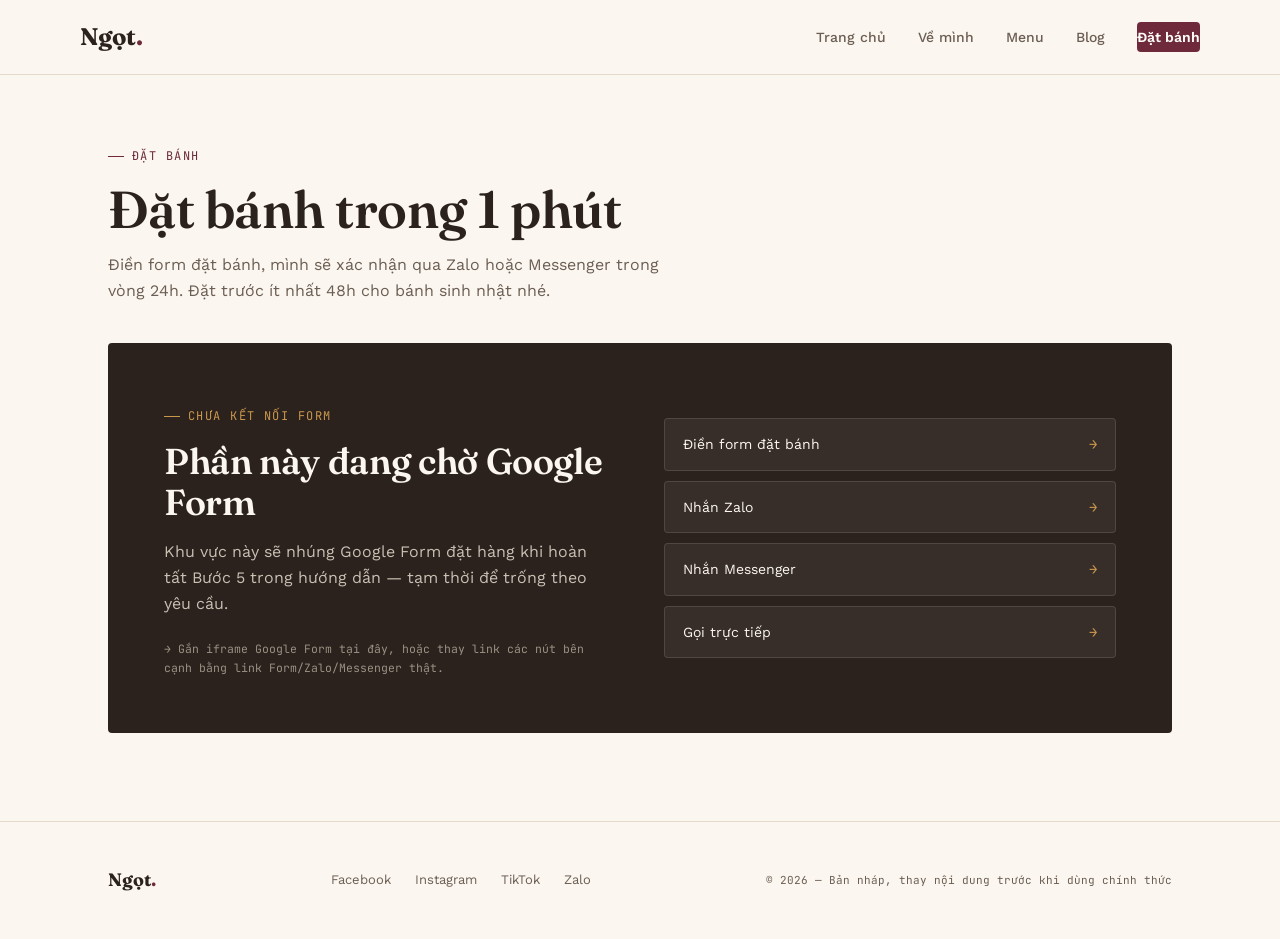
<file: order.html>
<!DOCTYPE html>
<html lang="vi">
<head>
<meta charset="UTF-8">
<meta name="viewport" content="width=device-width, initial-scale=1.0">
<title>Đặt bánh — Ngọt</title>
<link rel="preconnect" href="https://fonts.googleapis.com">
<link rel="preconnect" href="https://fonts.gstatic.com" crossorigin>
<link href="https://fonts.googleapis.com/css2?family=Fraunces:ital,opsz,wght@0,9..144,400;0,9..144,500;0,9..144,600;0,9..144,700;1,9..144,500&family=Work+Sans:wght@400;500;600&family=JetBrains+Mono:wght@400;500&display=swap" rel="stylesheet">
<link rel="stylesheet" href="css/styles.css">
</head>
<body>

<header>
  <div class="wrap nav">
    <a href="index.html" class="logo">Ngọt<span>.</span></a>
    <nav class="nav-links">
      <a href="index.html">Trang chủ</a>
      <a href="about.html">Về mình</a>
      <a href="menu.html">Menu</a>
      <a href="blog.html">Blog</a>
      <a href="order.html" class="nav-cta active">Đặt bánh</a>
    </nav>
    <button class="menu-toggle">MENU</button>
  </div>
</header>

<main>
  <section class="page-banner">
    <div class="wrap">
      <span class="eyebrow">Đặt bánh</span>
      <h1>Đặt bánh trong 1 phút</h1>
      <p>Điền form đặt bánh, mình sẽ xác nhận qua Zalo hoặc Messenger trong vòng 24h. Đặt trước ít nhất 48h cho bánh sinh nhật nhé.</p>
    </div>
  </section>

  <section style="padding-top:0;">
    <div class="wrap">
      <div class="order">
        <div>
          <span class="eyebrow">Chưa kết nối form</span>
          <h2>Phần này đang chờ Google Form</h2>
          <p>Khu vực này sẽ nhúng Google Form đặt hàng khi hoàn tất Bước 5 trong hướng dẫn — tạm thời để trống theo yêu cầu.</p>
          <div class="order-form-note">→ Gắn iframe Google Form tại đây, hoặc thay link các nút bên cạnh bằng link Form/Zalo/Messenger thật.</div>
        </div>
        <div class="order-channels">
          <a href="#" class="channel"><span>Điền form đặt bánh</span><span class="arrow">→</span></a>
          <a href="#" class="channel"><span>Nhắn Zalo</span><span class="arrow">→</span></a>
          <a href="#" class="channel"><span>Nhắn Messenger</span><span class="arrow">→</span></a>
          <a href="#" class="channel"><span>Gọi trực tiếp</span><span class="arrow">→</span></a>
        </div>
      </div>
    </div>
  </section>
</main>

<footer>
  <div class="wrap footer-grid">
    <span class="logo" style="font-size:18px;">Ngọt<span>.</span></span>
    <div class="footer-links">
      <a href="#">Facebook</a><a href="#">Instagram</a><a href="#">TikTok</a><a href="#">Zalo</a>
    </div>
    <span class="footer-note">© 2026 — Bản nháp, thay nội dung trước khi dùng chính thức</span>
  </div>
</footer>

<script src="js/main.js"></script>
</body>
</html>
</file>
<file: css/styles.css>
/* ============================================
   CONFIG THƯƠNG HIỆU — đổi tên/màu tại đây
   ============================================ */
:root {
  --bg: #FBF6EF;
  --bg-soft: #F3EADC;
  --ink: #2B211D;
  --ink-soft: #6B5E54;
  --wine: #6E2A3A;
  --pistachio: #8BA878;
  --caramel: #C9974C;
  --paper: #FFFDF9;
  --line: #E4D9C8;

  --font-display: "Fraunces", serif;
  --font-body: "Work Sans", sans-serif;
  --font-mono: "JetBrains Mono", monospace;

  --radius: 4px;
  --container: 1120px;
}

* { box-sizing: border-box; margin: 0; padding: 0; }
html { scroll-behavior: smooth; }
@media (prefers-reduced-motion: reduce) {
  html { scroll-behavior: auto; }
  * { animation: none !important; transition: none !important; }
}

body {
  background: var(--bg);
  color: var(--ink);
  font-family: var(--font-body);
  font-size: 16px;
  line-height: 1.6;
  -webkit-font-smoothing: antialiased;
}

a { color: inherit; text-decoration: none; }
img { max-width: 100%; display: block; }

.wrap { max-width: var(--container); margin: 0 auto; padding: 0 28px; }

.eyebrow {
  font-family: var(--font-mono);
  font-size: 12px;
  letter-spacing: 0.12em;
  text-transform: uppercase;
  color: var(--wine);
  display: inline-flex;
  align-items: center;
  gap: 8px;
}
.eyebrow::before { content: ""; width: 16px; height: 1px; background: var(--wine); display: inline-block; }

h1, h2, h3, h4 { font-family: var(--font-display); font-weight: 600; line-height: 1.15; letter-spacing: -0.01em; }

/* ---------- Header ---------- */
header {
  position: sticky; top: 0; z-index: 50;
  background: rgba(251, 246, 239, 0.92);
  backdrop-filter: blur(8px);
  border-bottom: 1px solid var(--line);
}
.nav { display: flex; align-items: center; justify-content: space-between; padding: 18px 0; position: relative; }
.logo { font-family: var(--font-display); font-size: 24px; font-weight: 700; color: var(--ink); }
.logo span { color: var(--wine); }
.nav-links { display: flex; gap: 32px; font-size: 14px; font-weight: 500; }
.nav-links a { position: relative; padding: 4px 0; color: var(--ink-soft); transition: color 0.2s; }
.nav-links a:hover, .nav-links a.active { color: var(--wine); }
.nav-cta { background: var(--wine); color: var(--paper) !important; padding: 10px 20px; border-radius: var(--radius); font-size: 14px; font-weight: 600; }
.nav-cta:hover { background: #5A2130; }
.menu-toggle { display: none; background: none; border: none; font-family: var(--font-mono); font-size: 14px; cursor: pointer; color: var(--ink); }

@media (max-width: 920px) {
  .nav-links {
    display: none;
    position: absolute; top: 100%; left: 0; right: 0;
    background: var(--bg); border-bottom: 1px solid var(--line);
    flex-direction: column; padding: 16px 28px; gap: 16px;
  }
  .nav-links.open { display: flex; }
  .menu-toggle { display: block; }
}

/* ---------- Buttons ---------- */
.btn { display: inline-flex; align-items: center; gap: 8px; padding: 14px 24px; border-radius: var(--radius); font-size: 14px; font-weight: 600; font-family: var(--font-body); cursor: pointer; border: 1px solid transparent; transition: all 0.2s; }
.btn-primary { background: var(--wine); color: var(--paper); }
.btn-primary:hover { background: #5A2130; transform: translateY(-1px); }
.btn-ghost { background: transparent; border-color: var(--ink); color: var(--ink); }
.btn-ghost:hover { background: var(--ink); color: var(--paper); }

/* ---------- Hero (home) ---------- */
.hero { padding: 88px 0 64px; }
.hero-grid { display: grid; grid-template-columns: 1.1fr 0.9fr; gap: 56px; align-items: center; }
.hero h1 { font-size: clamp(40px, 5.5vw, 68px); margin: 18px 0 22px; }
.hero h1 em { font-style: italic; color: var(--wine); }
.hero p.lead { font-size: 18px; color: var(--ink-soft); max-width: 460px; margin-bottom: 32px; }
.hero-ctas { display: flex; gap: 14px; flex-wrap: wrap; }

/* Signature: order-ticket visual */
.ticket { background: var(--paper); border: 1px solid var(--line); border-radius: var(--radius); padding: 28px 24px; position: relative; box-shadow: 0 24px 48px -24px rgba(43, 33, 29, 0.25); transform: rotate(1.5deg); }
.ticket::before, .ticket::after { content: ""; position: absolute; left: 0; right: 0; height: 14px; background: radial-gradient(circle at 10px 7px, transparent 7px, var(--paper) 7.5px) repeat-x; background-size: 20px 14px; }
.ticket::before { top: -7px; }
.ticket::after { bottom: -7px; transform: rotate(180deg); }
.ticket-head { display: flex; justify-content: space-between; align-items: baseline; border-bottom: 1px dashed var(--line); padding-bottom: 14px; margin-bottom: 14px; font-family: var(--font-mono); font-size: 12px; color: var(--ink-soft); }
.ticket-row { display: flex; justify-content: space-between; align-items: center; padding: 9px 0; font-size: 14px; border-bottom: 1px dotted var(--line); }
.ticket-row:last-of-type { border-bottom: none; }
.ticket-row .tag { font-family: var(--font-mono); font-size: 11px; color: var(--pistachio); background: rgba(139, 168, 120, 0.12); padding: 2px 8px; border-radius: 2px; margin-left: 8px; }
.ticket-total { display: flex; justify-content: space-between; margin-top: 14px; padding-top: 14px; border-top: 1px dashed var(--line); font-family: var(--font-mono); font-weight: 500; }

/* ---------- Section shell ---------- */
section { padding: 88px 0; }
.section-head { display: flex; justify-content: space-between; align-items: flex-end; margin-bottom: 44px; gap: 24px; flex-wrap: wrap; }
.section-head h2 { font-size: clamp(28px, 3.4vw, 40px); margin-top: 10px; }
.section-head .see-more { font-family: var(--font-mono); font-size: 13px; border-bottom: 1px solid var(--ink); padding-bottom: 2px; white-space: nowrap; }

.band-soft { background: var(--bg-soft); border-top: 1px solid var(--line); border-bottom: 1px solid var(--line); }

/* ---------- Page banner (sub-pages) ---------- */
.page-banner { padding: 64px 0 40px; }
.page-banner h1 { font-size: clamp(34px, 4.5vw, 52px); margin: 14px 0 12px; }
.page-banner p { color: var(--ink-soft); max-width: 560px; }

/* ---------- About ---------- */
.about-grid { display: grid; grid-template-columns: 0.8fr 1.2fr; gap: 56px; align-items: center; }
.portrait { aspect-ratio: 4/5; border-radius: var(--radius); overflow: hidden; background: linear-gradient(155deg, var(--wine) 0%, #8a3a4d 45%, var(--caramel) 100%); position: relative; }
.portrait img { width: 100%; height: 100%; object-fit: cover; }
.about-copy p { color: var(--ink-soft); margin: 18px 0; max-width: 560px; }
.stat-row { display: flex; gap: 40px; margin-top: 32px; padding-top: 28px; border-top: 1px solid var(--line); }
.stat b { display: block; font-family: var(--font-display); font-size: 30px; color: var(--wine); }
.stat span { font-family: var(--font-mono); font-size: 12px; color: var(--ink-soft); text-transform: uppercase; letter-spacing: 0.06em; }

/* ---------- Ticker ---------- */
.ticker-outer { background: var(--ink); color: var(--bg); overflow: hidden; padding: 14px 0; }
.ticker-track { display: flex; gap: 48px; white-space: nowrap; animation: scroll-left 28s linear infinite; width: max-content; }
@keyframes scroll-left { from { transform: translateX(0); } to { transform: translateX(-50%); } }
.ticker-track span { font-family: var(--font-mono); font-size: 13px; letter-spacing: 0.04em; }
.ticker-track span em { color: var(--caramel); font-style: normal; }

/* ---------- Menu grid (product cards) ---------- */
.menu-grid { display: grid; grid-template-columns: repeat(4, 1fr); gap: 20px; }
.menu-filters { display: flex; gap: 10px; margin-bottom: 28px; flex-wrap: wrap; }
.menu-filters button { font-family: var(--font-mono); font-size: 12px; padding: 8px 16px; border-radius: 20px; border: 1px solid var(--line); background: var(--paper); cursor: pointer; color: var(--ink-soft); }
.menu-filters button.active { background: var(--ink); color: var(--bg); border-color: var(--ink); }
.item-card { background: var(--paper); border: 1px solid var(--line); border-radius: var(--radius); overflow: hidden; transition: transform 0.2s, box-shadow 0.2s; }
.item-card:hover { transform: translateY(-4px); box-shadow: 0 20px 32px -20px rgba(43,33,29,0.28); }
.item-media { aspect-ratio: 1/1; position: relative; background: var(--bg-soft); overflow: hidden; }
.item-media img { width: 100%; height: 100%; object-fit: cover; }
.item-body { padding: 16px; }
.item-body .k { font-family: var(--font-mono); font-size: 11px; color: var(--pistachio); text-transform: uppercase; }
.item-body h4 { font-size: 17px; margin: 6px 0 4px; }
.item-body p { font-size: 13px; color: var(--ink-soft); margin-bottom: 12px; }
.item-price { display: flex; justify-content: space-between; align-items: center; font-family: var(--font-mono); font-size: 13px; border-top: 1px dashed var(--line); padding-top: 12px; }
.item-price a { color: var(--wine); font-weight: 500; }

/* ---------- Blog grid ---------- */
.blog-grid { display: grid; grid-template-columns: 1.3fr 1fr 1fr; gap: 20px; }
.blog-grid.list-only { grid-template-columns: repeat(3, 1fr); }
.post-card { background: var(--paper); border: 1px solid var(--line); border-radius: var(--radius); overflow: hidden; display: flex; flex-direction: column; }
.post-card.featured { grid-row: span 2; }
.post-media { aspect-ratio: 16/10; position: relative; background: var(--bg-soft); overflow: hidden; }
.post-card.featured .post-media { aspect-ratio: 4/3; }
.post-media img { width: 100%; height: 100%; object-fit: cover; }
.post-body { padding: 18px; flex: 1; display: flex; flex-direction: column; }
.post-date { font-family: var(--font-mono); font-size: 11px; color: var(--ink-soft); text-transform: uppercase; }
.post-body h3 { font-size: 19px; margin: 8px 0 8px; }
.post-card.featured .post-body h3 { font-size: 25px; }
.post-body p { font-size: 13.5px; color: var(--ink-soft); flex: 1; }
.post-body .read { font-family: var(--font-mono); font-size: 12px; margin-top: 14px; border-bottom: 1px solid var(--ink); align-self: flex-start; padding-bottom: 2px; }

/* ---------- Post detail page ---------- */
.post-detail { max-width: 760px; margin: 0 auto; }
.post-hero-img { aspect-ratio: 16/9; border-radius: var(--radius); overflow: hidden; margin: 24px 0 32px; background: var(--bg-soft); }
.post-hero-img img { width: 100%; height: 100%; object-fit: cover; }
.post-detail h1 { font-size: clamp(30px, 4vw, 44px); margin: 10px 0 4px; }
.post-content { font-size: 16.5px; color: var(--ink); }
.post-content p { margin-bottom: 18px; color: var(--ink-soft); }
.post-content h2, .post-content h3 { margin: 28px 0 12px; }
.back-link { font-family: var(--font-mono); font-size: 13px; display: inline-flex; gap: 6px; margin-bottom: 20px; color: var(--ink-soft); }
.back-link:hover { color: var(--wine); }

/* ---------- Gallery + Lightbox ---------- */
.gallery-grid { display: grid; grid-template-columns: repeat(6, 1fr); grid-auto-rows: 110px; gap: 8px; }
.g-item { border-radius: 3px; position: relative; overflow: hidden; cursor: zoom-in; background: var(--bg-soft); }
.g-item img { width: 100%; height: 100%; object-fit: cover; transition: transform 0.3s; }
.g-item:hover img { transform: scale(1.05); }
.g-item:nth-child(1) { grid-column: span 2; grid-row: span 2; }
.g-item:nth-child(4) { grid-column: span 2; grid-row: span 2; }
.g-item:nth-child(8) { grid-column: span 2; grid-row: span 2; }

.lightbox { position: fixed; inset: 0; background: rgba(20,15,12,0.92); display: flex; align-items: center; justify-content: center; z-index: 200; padding: 40px; opacity: 0; pointer-events: none; transition: opacity 0.2s; }
.lightbox.open { opacity: 1; pointer-events: auto; }
.lightbox img { max-width: 90vw; max-height: 85vh; border-radius: 4px; box-shadow: 0 30px 60px -20px rgba(0,0,0,0.6); }
.lightbox-close { position: absolute; top: 24px; right: 28px; width: 42px; height: 42px; border-radius: 50%; background: rgba(255,255,255,0.08); border: 1px solid rgba(255,255,255,0.25); color: var(--bg); font-family: var(--font-mono); font-size: 18px; display: flex; align-items: center; justify-content: center; cursor: pointer; }
.lightbox-close:hover { background: rgba(255,255,255,0.18); }

/* ---------- Order ---------- */
.order { background: var(--ink); color: var(--bg); border-radius: var(--radius); padding: 56px; display: grid; grid-template-columns: 1fr 1fr; gap: 48px; align-items: center; }
.order .eyebrow { color: var(--caramel); }
.order .eyebrow::before { background: var(--caramel); }
.order h2 { color: var(--bg); font-size: clamp(26px, 3vw, 36px); margin: 14px 0 16px; }
.order p { color: #C9C0B4; margin-bottom: 24px; max-width: 440px; }
.order-channels { display: flex; flex-direction: column; gap: 10px; }
.channel { display: flex; justify-content: space-between; align-items: center; padding: 14px 18px; background: rgba(255,255,255,0.06); border: 1px solid rgba(255,255,255,0.12); border-radius: var(--radius); font-size: 14px; transition: background 0.2s; }
.channel:hover { background: rgba(255,255,255,0.12); }
.channel .arrow { font-family: var(--font-mono); color: var(--caramel); }
.order-form-note { font-family: var(--font-mono); font-size: 11.5px; color: #9A9184; margin-top: 16px; line-height: 1.6; }

/* ---------- Newsletter ---------- */
.newsletter { text-align: center; padding: 72px 0; }
.newsletter h2 { font-size: clamp(26px, 3vw, 34px); margin-bottom: 12px; }
.newsletter p { color: var(--ink-soft); margin-bottom: 28px; }
.subscribe-form { display: flex; max-width: 440px; margin: 0 auto; border: 1px solid var(--ink); border-radius: var(--radius); overflow: hidden; }
.subscribe-form input { flex: 1; border: none; background: transparent; padding: 14px 16px; font-family: var(--font-body); font-size: 14px; color: var(--ink); }
.subscribe-form input:focus { outline: none; }
.subscribe-form button { background: var(--ink); color: var(--bg); border: none; padding: 0 22px; font-family: var(--font-mono); font-size: 13px; cursor: pointer; }

/* ---------- Footer ---------- */
footer { border-top: 1px solid var(--line); padding: 44px 0; }
.footer-grid { display: flex; justify-content: space-between; align-items: center; flex-wrap: wrap; gap: 16px; }
.footer-links { display: flex; gap: 24px; font-size: 13px; color: var(--ink-soft); }
.footer-links a:hover { color: var(--wine); }
.footer-note { font-family: var(--font-mono); font-size: 11px; color: var(--ink-soft); }

/* ---------- Loading state ---------- */
.loading-note { font-family: var(--font-mono); font-size: 12px; color: var(--ink-soft); padding: 20px 0; }

/* ---------- Responsive ---------- */
@media (max-width: 920px) {
  .hero-grid { grid-template-columns: 1fr; }
  .about-grid { grid-template-columns: 1fr; }
  .menu-grid { grid-template-columns: repeat(2, 1fr); }
  .blog-grid, .blog-grid.list-only { grid-template-columns: 1fr; }
  .post-card.featured { grid-row: auto; }
  .gallery-grid { grid-template-columns: repeat(3, 1fr); grid-auto-rows: 90px; }
  .order { grid-template-columns: 1fr; padding: 36px 24px; }
}
</file>
